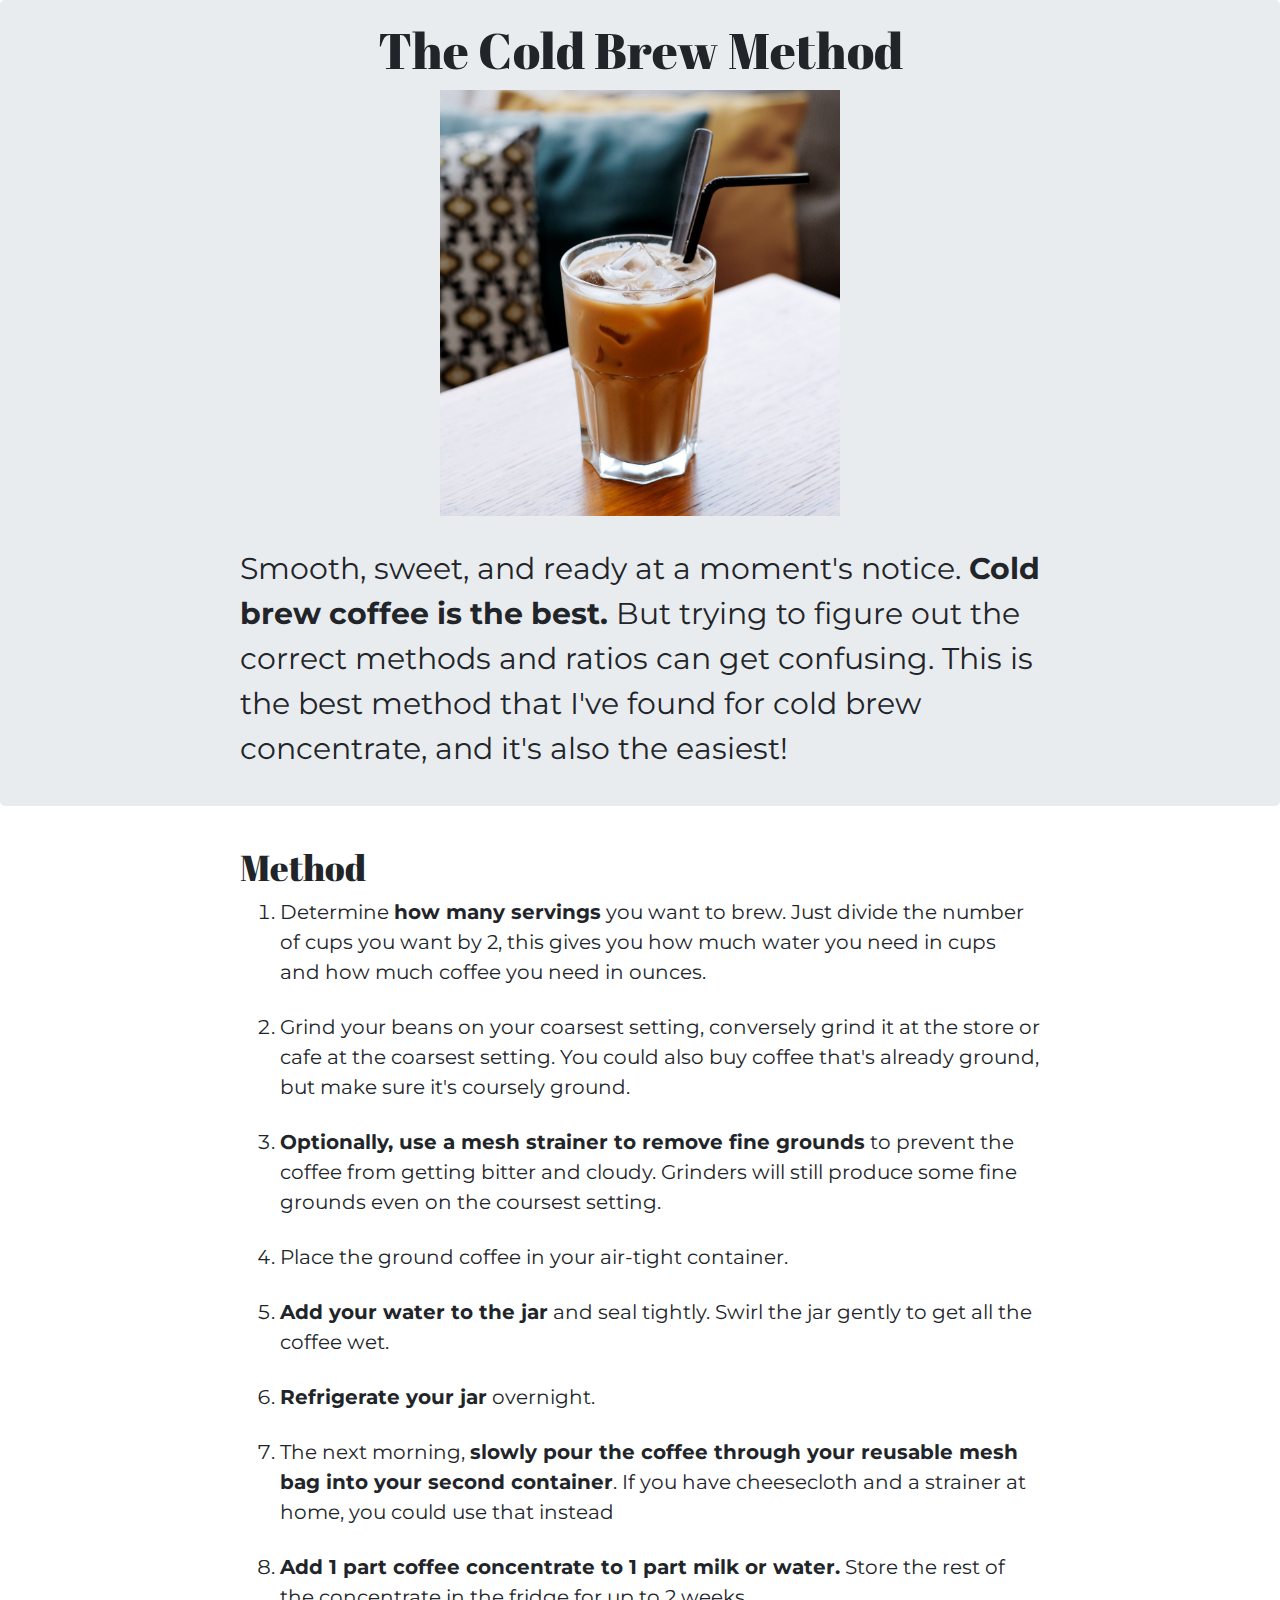
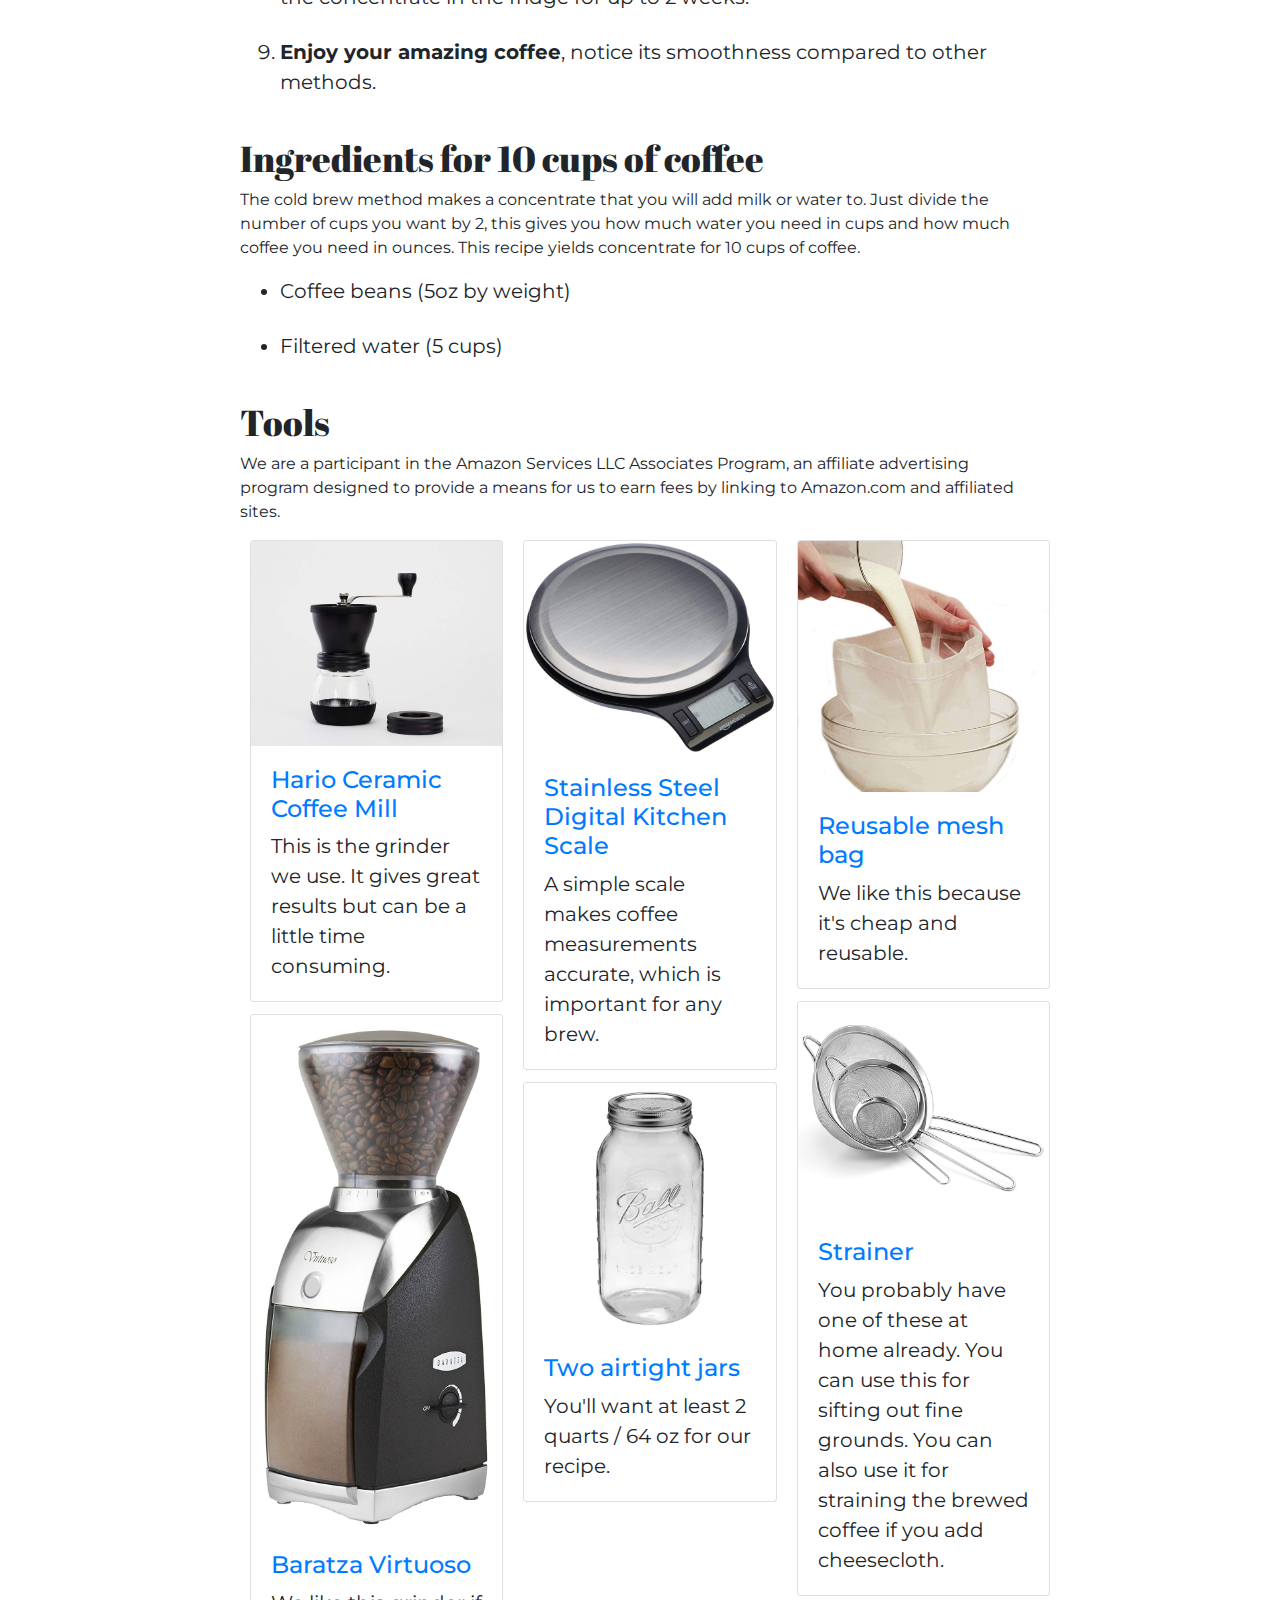
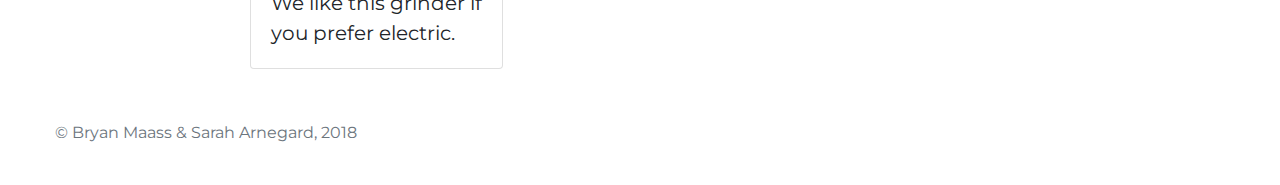
<file: index.html>
<!doctype html>
<html lang="en">
  <head>

    <meta charset="utf-8">
    <meta name="viewport" content="width=device-width, initial-scale=1, shrink-to-fit=no">

    <title>The Cold Brew Method</title>
    <meta name="description" content="How to make cold brew coffee concentrate, with easy to remember ratios and a simple method. No fancy equipment needed.">
    <link href="https://fonts.googleapis.com/css?family=Abril+Fatface|Montserrat" rel="stylesheet">
    <link href="bootstrap.min.css"
          rel="stylesheet"
          integrity="sha384-Smlep5jCw/wG7hdkwQ/Z5nLIefveQRIY9nfy6xoR1uRYBtpZgI6339F5dgvm/e9B"
          crossorigin="anonymous">
    <link href="style.css" rel="stylesheet"/>

  </head>
  <body>
    <main class="contanier">
      <div class="jumbotron pad">
        <div class="content">
          <h1>The Cold Brew Method</h1>
          <img class="main center" alt="" src="coffee1.jpg"/>
          <p class="lead">Smooth, sweet, and ready at a moment's notice. <strong>Cold brew coffee is the best.</strong> But trying to figure out the correct methods and ratios can get confusing. This is the best method that I've found for cold brew concentrate, and it's also the easiest!</p>
        </div>
        </div>
      <div class="content">
        <h3>Method</h3>
        <ol>
          <li> Determine <strong>how many servings</strong> you want to brew. Just divide the number of cups you want by 2, this gives you how much water you need in cups and how much coffee you need in ounces.
          </li>
          <li><font-weight-bold>Grind your beans</font-weight-bold> on your coarsest setting, conversely grind it at the store or cafe at the coarsest setting. You could also buy coffee that's already ground, but make sure it's coursely ground.
          </li>
          <li><strong>Optionally, use a mesh strainer to remove fine grounds</strong> to prevent the coffee from getting bitter and cloudy. Grinders will still produce some fine grounds even on the coursest setting.
          </li>
          <li>Place the ground coffee in your air-tight container.
          </li>
          <li><strong>Add your water to the jar</strong> and seal tightly. Swirl the jar gently to get all the coffee wet.</li>
          <li><strong>Refrigerate your jar</strong> overnight.</li>
          <li>The next morning, <strong>slowly pour the coffee through your reusable mesh bag into your second container</strong>. If you have cheesecloth and a strainer at home, you could use that instead</li>
          <li><strong>Add 1 part coffee concentrate to 1 part milk or water.</strong> Store the rest of the concentrate in the fridge for up to 2 weeks.</li>
          <li><strong>Enjoy your amazing coffee</strong>, notice its smoothness compared to other methods.</li>
        </ol>
        <h3>Ingredients for 10 cups of coffee </h3>
        <p>The cold brew method makes a concentrate that you will add milk or water to. Just divide the number of cups you want by 2, this gives you how much water you need in cups and how much coffee you need in ounces. This recipe yields concentrate for 10 cups of coffee.</p>
        <ul>
          <li>Coffee beans (5oz by weight)</li>
          <li>Filtered water (5 cups)</li>
        </ul>
        <h3>Tools</h3>
        <p>We are a participant in the Amazon Services LLC Associates Program, an affiliate advertising program designed to provide a means for us to earn fees by linking to Amazon.com and affiliated sites.</p>
        <div class="card-columns">
          <div class="card tool">
            <a class="tool" href="https://amzn.to/2NQwkDR">
              <img class="card-img-top" src="img/skerton.jpg" alt="">
            </a>
            <div class="card-body">
              <a class="tool" href="https://amzn.to/2NQwkDR">
                <h4>Hario Ceramic Coffee Mill</h4>
              </a>
              <p class="card-text">This is the grinder we use. It gives great results but can be a little time consuming.</p>
            </div>
          </div>
          <div class="card tool">
            <a class="tool" href="https://amzn.to/2mlz9QN">
              <img class="card-img-top" src="img/virtuoso.jpg" alt="">
            </a>
            <div class="card-body">
              <a class="tool" href="https://amzn.to/2mlz9QN">
                <h4>Baratza Virtuoso</h4>
              </a>
              <p class="card-text">We like this grinder if you prefer electric.</p>
            </div>
          </div>
          <div class="card tool">
            <a class="tool" href="https://amzn.to/2LdkGBa">
              <img class="card-img-top" src="img/scale.jpg" alt="">
            </a>
            <div class="card-body">
              <a class="tool" href="https://amzn.to/2LdkGBa">
                <h4>Stainless Steel Digital Kitchen Scale</h4>
              </a>
              <p class="card-text">A simple scale makes coffee measurements accurate, which is important for any brew.</p>
            </div>
          </div>
          <div class="card tool">
            <a class="tool" href="https://www.amazon.com/gp/product/B00YVYPHX6/ref=as_li_tl?ie=UTF8&camp=1789&creative=9325&creativeASIN=B00YVYPHX6&linkCode=as2&tag=coldbrewmethod-20&linkId=8c89264754ce255c65dcf48c5086800f">
              <img class="card-img-top" src="img/jars.jpg" alt="">
            </a>
            <div class="card-body">
              <a class="tool" href="https://www.amazon.com/gp/product/B00YVYPHX6/ref=as_li_tl?ie=UTF8&camp=1789&creative=9325&creativeASIN=B00YVYPHX6&linkCode=as2&tag=coldbrewmethod-20&linkId=8c89264754ce255c65dcf48c5086800f">
                <h4>Two airtight jars</h4>
              </a>
              <p class="card-text">You&#39;ll want at least 2 quarts &#x2F; 64 oz for our recipe.</p>
            </div>
          </div>
          <div class="card tool">
            <a class="tool" href="https://www.amazon.com/gp/product/B073QFP3PL/ref=as_li_tl?ie=UTF8&camp=1789&creative=9325&creativeASIN=B073QFP3PL&linkCode=as2&tag=coldbrewmethod-20&linkId=edd6da1c2497eedc3204bb1466187b57">
              <img class="card-img-top" src="img/mesh_bag.jpg" alt="">
            </a>
            <div class="card-body">
              <a class="tool" href="https://www.amazon.com/gp/product/B073QFP3PL/ref=as_li_tl?ie=UTF8&camp=1789&creative=9325&creativeASIN=B073QFP3PL&linkCode=as2&tag=coldbrewmethod-20&linkId=edd6da1c2497eedc3204bb1466187b57">
                <h4>Reusable mesh bag</h4>
              </a>
              <p class="card-text">We like this because it&#39;s cheap and reusable.</p>
            </div>
          </div>
          <div class="card tool">
            <a class="tool" href="https://amzn.to/2L8Nkqc">
              <img class="card-img-top" src="img/strainer.jpg" alt="">
            </a>
            <div class="card-body">
              <a class="tool" href="https://amzn.to/2L8Nkqc">
                <h4>Strainer</h4>
              </a>
              <p class="card-text">You probably have one of these at home already. You can use this for sifting out fine grounds. You can also use it for straining the brewed coffee if you add cheesecloth.</p>
            </div>
          </div>
        </div>
      </div>
      <footer class="text-muted">
        <div class="container">
          <p>© Bryan Maass & Sarah Arnegard, 2018</p>
        </div>
      </footer>
    </main>
  </body>
  <script src="./jquery.min.js"></script>
  <script src="./bootstrap.min.js"></script>
</html>
</file>
<file: style.css>
/*
font-family: 'Montserrat', sans-serif;
font-family: 'Abril Fatface', cursive;
*/
body {
  font-family: 'Montserrat', sans-serif;
  font-size: 16px;
  font-weight: normal;
}

h1 {
    font-family: 'Abril Fatface', cursive;
}

.jumbotron {
    padding: 20px 10% 5px 10%;
}

.jumbotron h1 {
    font-size: 50px;
    text-align: center;
}

h3 {
    font-family: 'Abril Fatface', cursive;
    margin-top: 40px;
    font-size: 36px;
}

li {
    font-family: 'Montserrat', sans-serif;
    font-size: 20px;
    margin-bottom: 25px;
}

img.main {
    width: 400px;
    height: auto;
    margin: 10px auto;
}

.center {
    display: block;
    margin-left: auto;
    margin-right: auto;
    width: 50%;
}

.container {
    margin: 40px;
}

p.lead {
    margin: 30px 0px;
    font-size: 30px;
    font-weight: normal;
}

div.content {
    margin: auto;
    max-width: 800px;
}

img.tool {
    height: 300px;
    width: auto;
}

div.card.tool {
    margin-left: 10px;
    margin-right: 10px;
}

.tool .card-text {
    font-size: 20px;
    text-decoration: none;
}
</file>
